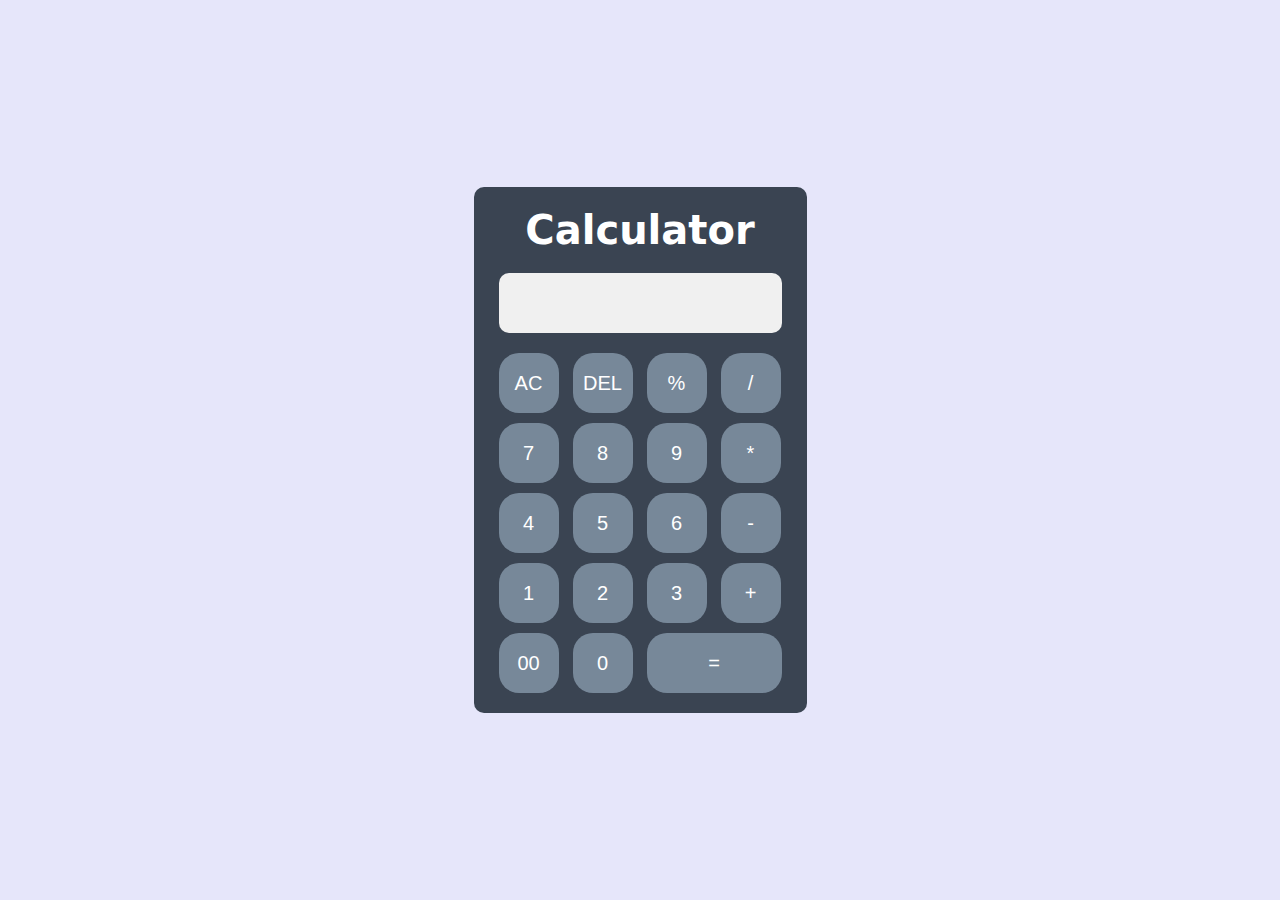
<file: calculator/index.html>
<!DOCTYPE html>
<html lang="en">
<head>
    <meta charset="UTF-8">
    <meta name="viewport" content="width=device-width, initial-scale=1.0">
    <title>Calculator</title>
    <link rel="stylesheet" href="style.css">
    <script src="script.js" defer></script>
</head>
<body>
    <div class="first">
        <div class="calculator">
            <h2>Calculator</h2>
            <form>
                <div class="second">
                    <input type="text" id="display" name="display">
                </div>
                <div>
                    <input type="button"  value="AC" onclick="display.value =''">
                    <input type="button"  value="DEL" onclick="display.value=display.value.toString().slice(0,-1)">
                    <input type="button" value="%" onclick="addtodisplay('%')">
                    <input type="button" value="/" onclick="addtodisplay('/')">
                </div>
                <div>
                    <input type="button" value="7" onclick="addtodisplay('7')">
                    <input type="button" value="8" onclick="addtodisplay('8')">
                    <input type="button" value="9" onclick="addtodisplay('9')">
                    <input type="button" value="*" onclick="addtodisplay('*')">
                </div>
                <div>
                    <input type="button" value="4" onclick="addtodisplay('4')">
                    <input type="button" value="5" onclick="addtodisplay('5')">
                    <input type="button" value="6" onclick="addtodisplay('6')">
                    <input type="button" value="-" onclick="addtodisplay('-')">
                </div>
                <div>
                    <input type="button" value="1" onclick="addtodisplay('1')">
                    <input type="button" value="2" onclick="addtodisplay('2')">
                    <input type="button" value="3" onclick="addtodisplay('3')">
                    <input type="button" value="+" onclick="addtodisplay('+')">
                </div>
                <div>
                    <input type="button" value="00" onclick="addtodisplay('00')">
                    <input type="button" value="0" onclick="addtodisplay('0')">
                    <input type="button" value="=" onclick="display.value=eval(display.value)" class="third">
                </div>
            </form>
        </div>
    </div>
</body>
</html>
</file>
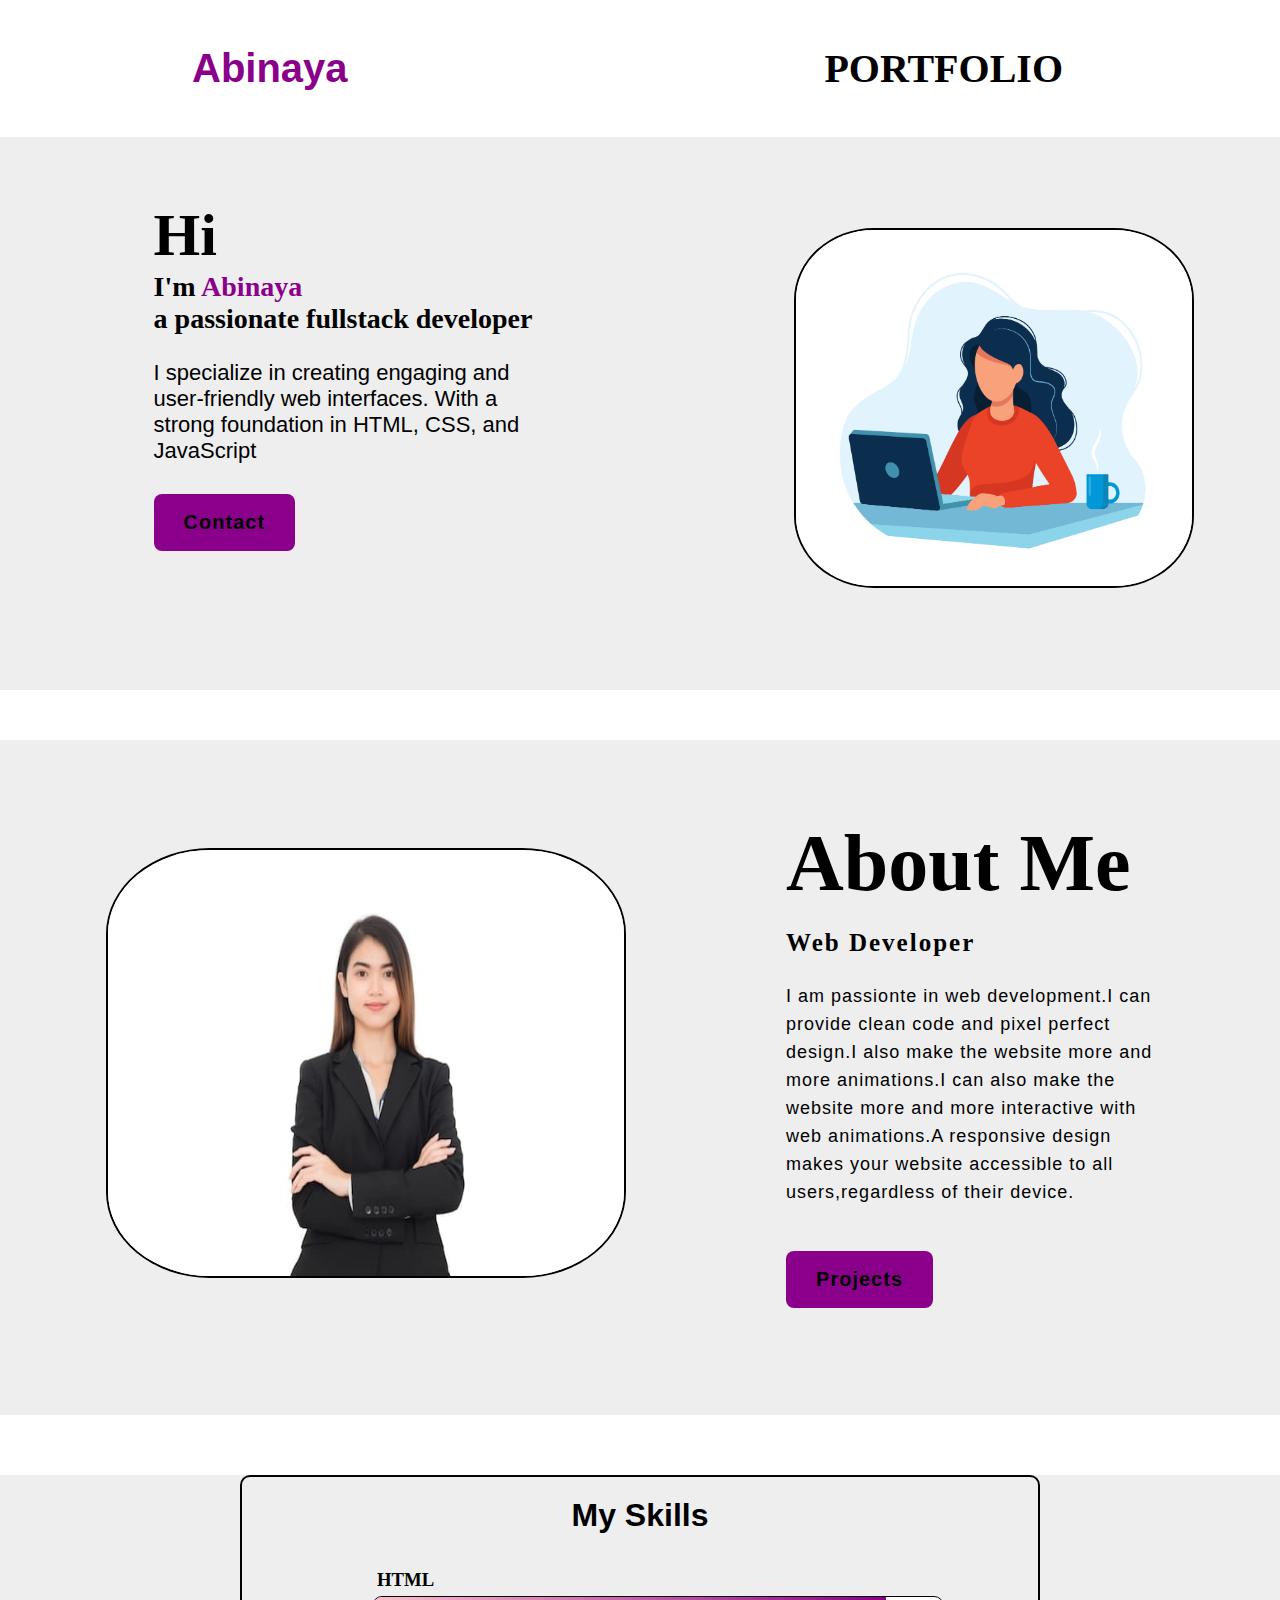
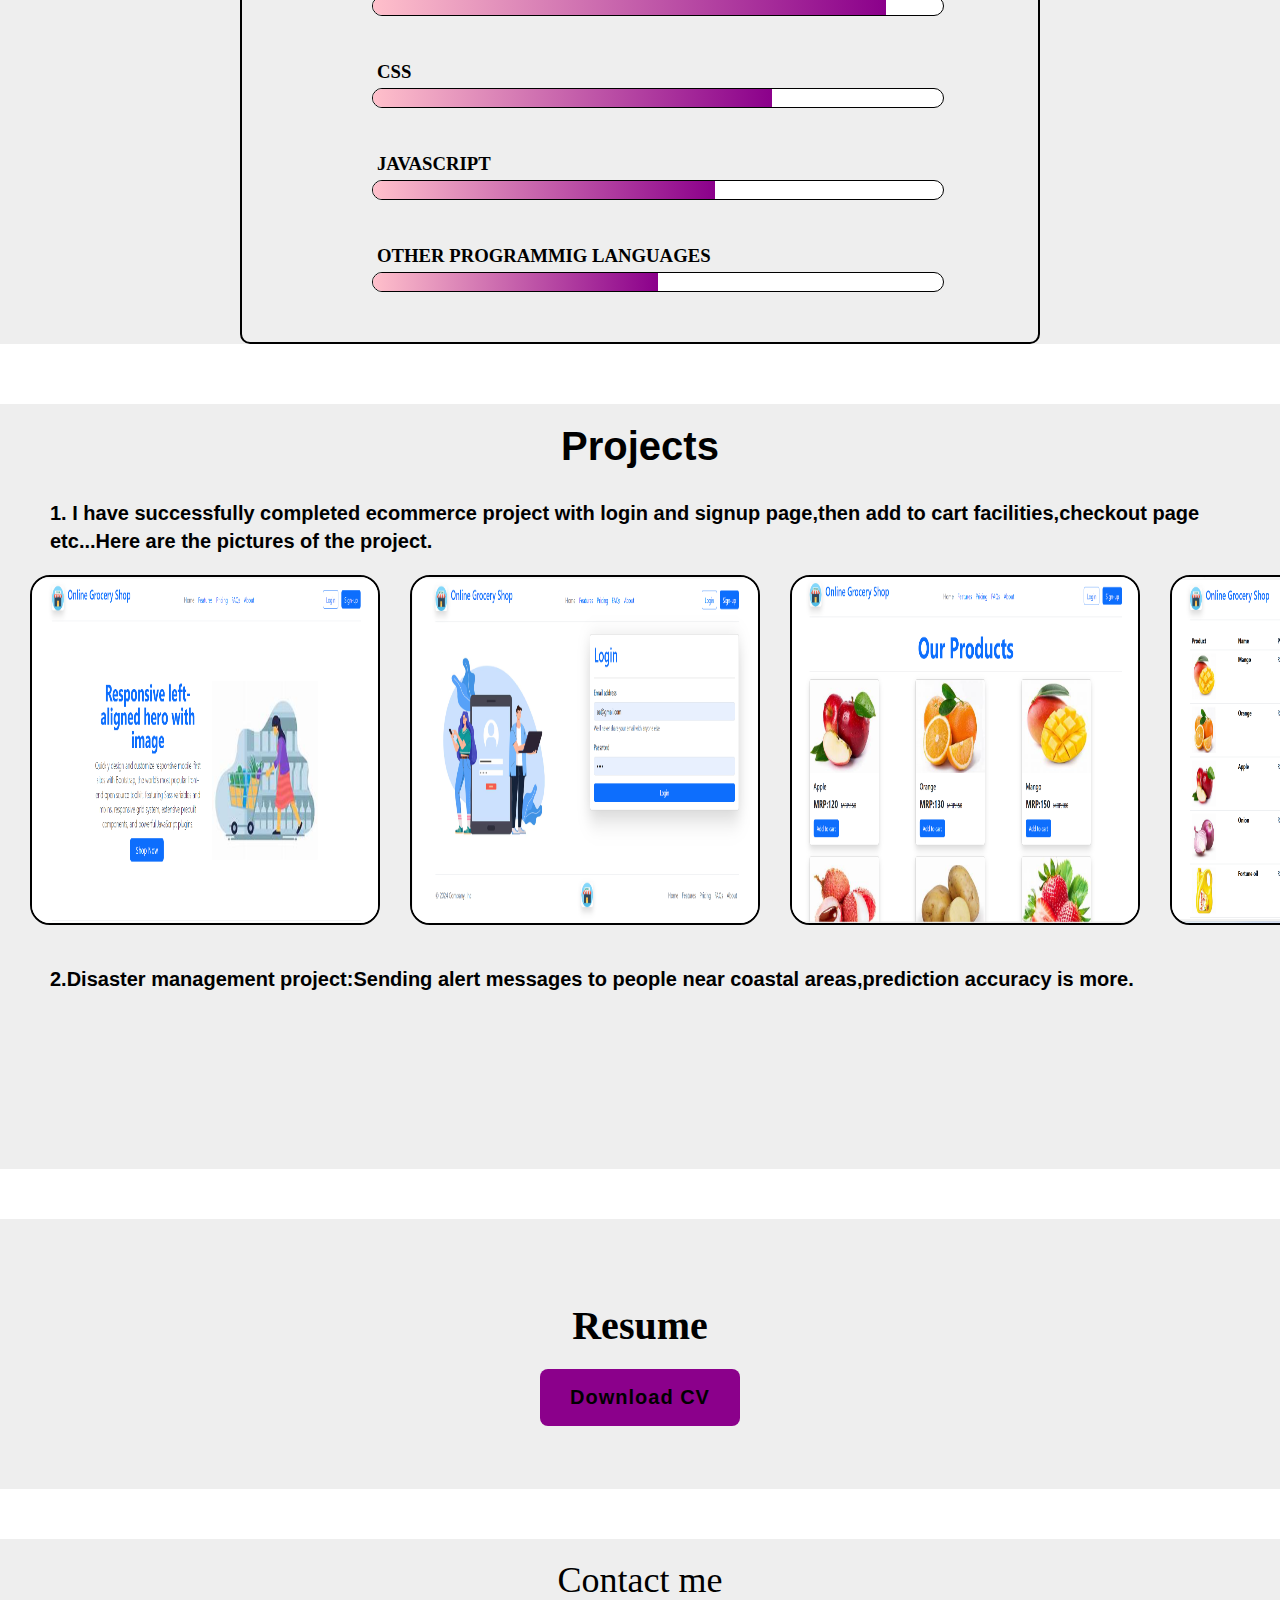
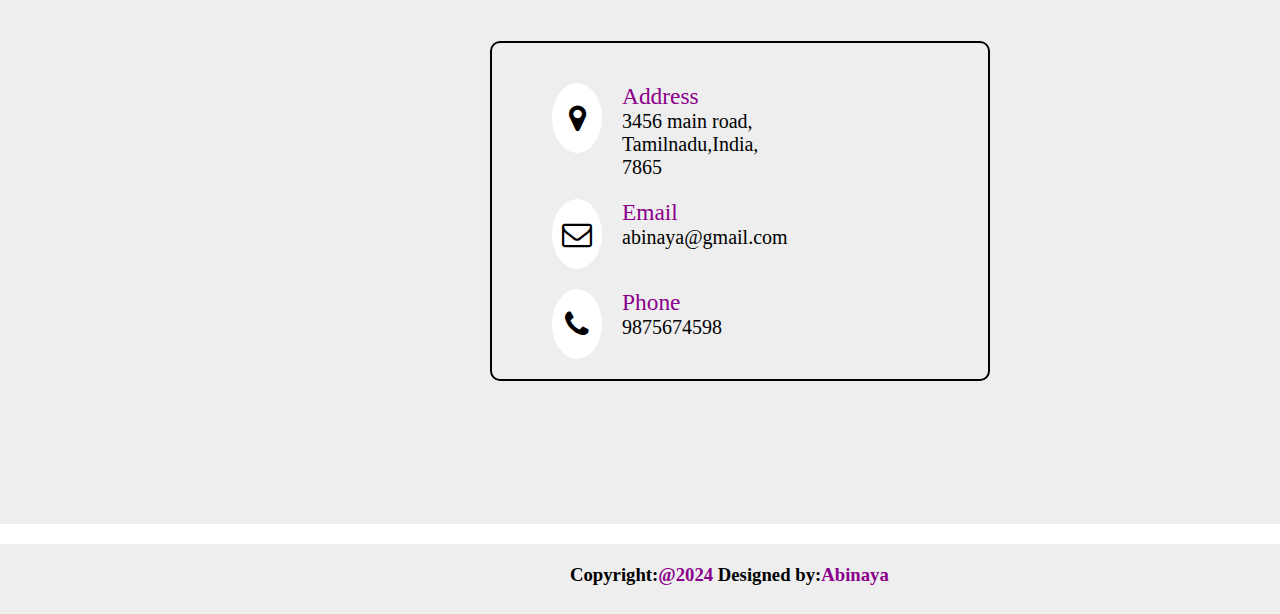
<file: personal portfolio/index.html>
<!DOCTYPE html>
<html lang="en">

<head>
    <meta charset="UTF-8">
    <meta name="viewport" content="width=device-width, initial-scale=1.0">
    <title>Personal Portfolio</title>
    <link rel="stylesheet" href="https://cdnjs.cloudflare.com/ajax/libs/font-awesome/4.7.0/css/font-awesome.min.css">
    <link rel="stylesheet" href="style.css">
    <link href='https://unpkg.com/boxicons@2.1.4/css/boxicons.min.css' rel='stylesheet'>

</head>

<body>
    <header>
        <a href="#" class="first">Abinaya</a>
        <ul class="navbar">
            <li>PORTFOLIO</li>
        </ul>
    </header>

    <section class="home">
        <div class="home-content">
            <h1>Hi</h1>
            <h3>I'm <span>Abinaya<br></span> a passionate fullstack developer</h3>
            <p> I specialize in creating engaging and user-friendly web interfaces. With a strong foundation in HTML,
                CSS, and JavaScript</p>
            <div class="btn-box">
                <button class="btn1"><a href="#contact" style="color:black">Contact</a></button>
            </div>
        </div>
        <div class="img-box">
            <img src="./images/woman-working-with-computer-bright-colorful-vector-illustration.jpg">
        </div>
    </section>

    <!--About section-->
    <section class="about" id="about">
        <div class="main">
            <img src="./images/im1.jpg" alt="img" width="500px" height="500px">
            <div class="about-txt">
                <h1>About me</h1>
                <h5>Web Developer</h5>
                <p>I am passionte in web development.I can provide clean code and pixel perfect design.I also make the
                    website more and more animations.I can also make the website more and more interactive with web
                    animations.A responsive design makes your website accessible to all users,regardless of their
                    device.</p>
                <button><a href="#project" style="color:black">Projects</a></button>
            </div>
        </div>
    </section>

    <!--Skills Section-->
    <section class="container">
        <div class="skill" id="skills">
            <h1>My Skills</h1>
            <li>
                <h3>HTML</h3>
                <span class="bar"><span class="html"></span></span>
            </li>
            <li>
                <h3>CSS</h3>
                <span class="bar"><span class="css"></span></span>
            </li>
            <li>
                <h3>JAVASCRIPT</h3>
                <span class="bar"><span class="javascript"></span></span>
            </li>
            <li>
                <h3>OTHER PROGRAMMIG LANGUAGES</h3>
                <span class="bar"><span class="other"></span></span>
            </li>
        </div>
    </section>


    <!--Projects section-->
    <div class="container1" id="project">
        <div class="first">
            <h2>Projects</h2>
            <div class="pro1">
                <h4>1. I have successfully completed ecommerce project with login and signup page,then add to cart
                    facilities,checkout page etc...Here are the pictures of the project.</h4>
                <div class="pic">
                    <img src="./images/Screenshot (44).png" alt="img">
                    <img src="./images/Screenshot (45).png" alt="img">
                    <img src="./images/Screenshot (47).png" alt="img">
                    <img src="./images/Screenshot (48).png" alt="img">
                </div>
                <h4 style="margin-top: 40px;">2.Disaster management project:Sending alert messages to people near
                    coastal areas,prediction accuracy is more.</h4>
            </div>
        </div>
    </div>

    <!--Resume section-->
    <div class="container2 resume-section" id="resume">
        <h2>Resume</h2>
        <button class="but"><a href="./Abinaya R - Resume.pdf" download="Abinaya R - Resume.pdf">Download
                CV</a></button>
    </div>

    <!--Contact section-->
    <section class="contact" id="contact">
        <div class="content">
            <h2>Contact me</h2>
        </div>
        <div class="contactinfo">
            <div class="box">
                <div class="icon"><i class="fa fa-map-marker" aria-hidden="true"></i></div>
                <div class="text">
                    <h3>Address</h3>
                    <p>3456 main road,<br>Tamilnadu,India,<br>7865</p>
                </div>
            </div>
            <div class="box">
                <div class="icon"><i class="fa fa-envelope-o" aria-hidden="true"></i>
                </div>
                <div class="text">
                    <h3>Email</h3>
                    <p>abinaya@gmail.com</p>
                </div>
            </div>
            <div class="box">
                <div class="icon"><i class="fa fa-phone" aria-hidden="true"></i></div>
                <div class="text">
                    <h3>Phone</h3>
                    <p>9875674598</p>
                </div>
            </div>
        </div>
    </section>

    <!--footet section-->
    <div class="footer">
        <div class="con">
            <h3>Copyright:<span>@2024</span>  Designed by:<span>Abinaya</span></h3>
        </div>
    </div>


</body>

</html>
</file>
<file: calculator/style.css>
*{
    margin: 0;
    padding: 0;
    box-sizing: border-box;
}
h2{
    font-size: 40px;
    color: #ffffff;
    margin-bottom: 10px;
    font-family: system-ui, -apple-system, BlinkMacSystemFont, 'Segoe UI', Roboto, Oxygen, Ubuntu, Cantarell, 'Open Sans', 'Helvetica Neue', sans-serif;
    text-align: center;
}
.first{
    width:100%;
    height:100vh;
    background-color:lavender;
    display: flex;
    align-items: center;
    justify-content: center;
}

.calculator{
    background-color:#3a4452;
    padding:20px;
    border-radius:10px;

}

.calculator form input{
    border:0;
    outline:0;
    width:60px;
    height:60px;
    border-radius:20px;
    margin-top: 10px;
    margin-right: 5px;
    margin-left: 5px;
    font-size: 20px;
    cursor:pointer;
    background:lightslategray;
    color:white;
}

form .second{
    display:flex;
    justify-content: flex-end;
    margin-top: 5px;
    margin-bottom: 10px;
}

form .second input{
    text-align:right;
    flex:1;
    font-size:45px;
    padding:10px;
    border-radius: 10px;
    background-color: #f0f0f0;
    color: #000;
    box-shadow: none;
    
    
}

form input.third{
    width:135px;
}
</file>
<file: personal portfolio/style.css>
*{
    margin: 0;
    padding: 0;
    box-sizing: border-box;
    text-decoration: none;
    list-style: none;
}

body{
    color:lightgrey;
    
}

header{
    position: fixed;
    top:0;
    right:0;
    width:100%;
    z-index:1000;
    display:flex;
    align-items: center;
    justify-content: space-between;
    transition:all ease .1s;
    background-color:white;
    padding:20px 15%;
}

.first{
    color:darkmagenta;
    font-size: 40px;
    font-family: 'Lucida Sans', 'Lucida Sans Regular', 'Lucida Grande', 'Lucida Sans Unicode', Geneva, Verdana, sans-serif;
    font-weight: 600;
}

.navbar{
    display: flex;
    font-size:40px ;
    font-weight:900;
    color:black;
    font-family:Cambria, Cochin, Georgia, Times, 'Times New Roman', serif;
    margin:25px;
    transition: all ease .1s;
}

span{
    color:darkmagenta;
}

.home{
    width:100%;
    margin-top: 60px;
    background-color: #eee;
    height: 70vh;
    display:flex;
    align-items: center;
    gap:15em;
    padding: 40px 12%;
}

.home-content{
    max-width: 800px;
}

.home-content h3{
    font-size: 28px;
    color: black;
}

.home-content h1{
    font-size:60px;
    line-height: 1.2;
    color:black;

}

.home-content p{
    font-size: 22px;
    margin:25px 0 30px;
    color:black;
    font-family: 'Gill Sans', 'Gill Sans MT', Calibri, 'Trebuchet MS', sans-serif;
}

.btn-box{
    width:400px;
    display:flex;
    gap:2em;
}

.btn1{
    padding:15px 28px;
    background-color:darkmagenta;
    color:white;
    border:2px solid transparent;
    border-radius: 8px;
    font-size: 20px;
    letter-spacing: 1px;
    font-weight:600;
    transition: 0.3 ease;
    cursor: pointer;
}

.btn1:hover{
    background-color:lightgrey;
}


.img-box img{
    border-radius:20%;
    width:400px;
    height:360px;
    margin-top: 70px;
    border:2px solid black;
}

.about{
    width:100%;
    height:75vh;
    padding:78px;
    background-color:#eee;
    margin-top: 50px;
}

.about img{
    height:430px;
    width:520px;
    border-radius: 20%;
    border:2px solid black;
}

.about-txt{
    width:550px;
}

.main{
    width:1130px;
    max-width:95%;
    margin:0 auto;
    display:flex;
    align-items: center;
    justify-content: space-around;
    gap:10em;
}

.about-txt h1{
    color:black;
    font-size: 80px;
    text-transform: capitalize;
    margin-bottom: 20px;

}

.about-txt h5{
    color:black;
    font-size: 25px;
    text-transform: capitalize;
    margin-bottom: 25px;
    letter-spacing: 2px;

}

.about-txt p{
    color:black;
    font-size: 18px;
    line-height: 28px;
    letter-spacing: 1px;
    margin-bottom: 45px;
    font-family: 'Gill Sans', 'Gill Sans MT', Calibri, 'Trebuchet MS', sans-serif;

}

.about-txt button{
    padding:15px 28px;
    background-color:darkmagenta;
    color:white;
    border:2px solid transparent;
    border-radius: 8px;
    font-size: 20px;
    letter-spacing: 1px;
    font-weight:600;
    cursor: pointer;
}

.about-txt button:hover{
    background-color:lightgrey;
}

.container{
    width:100%;
    background-color: #eee;
}

.skill{
    margin:60px auto;
    padding:20px;
    width:800px;
    border: 2px solid black;
    border-radius: 10px;
    background-color: #eee;}

.skill:hover{
    transform:scale(1.1);
    transition:all 1s;

}


.skill h1{
    text-align: center;
    color:black;
    font-family:'Segoe UI', Tahoma, Geneva, Verdana, sans-serif;

}

.skill h3{
    margin:5px;
    color:black;
}

.skill li{
    margin:20px 0;
    margin-left: 100px;
    padding:10px;
}

.bar{
    background:white;
    display:block;
    height:20px;
    border:1px solid black;
    border-radius: 10px;
    width:90%;
    overflow:hidden;
}

.bar span{
    height:20px;
    float:left;
    background: linear-gradient(to right,pink, darkmagenta);

}

.html{
    width:90%;
    animation:html 3s;
}

.css{
    width:70%;
    animation:html 3s;
}


.javascript{
    width:60%;
    animation:html 3s;
}


.other{
    width:50%;
    animation:html 3s;
}

.container1{
    background-color: #eee ;
    margin-top: 50px;
    width:100%;
    height:85vh;
}

.container1 h2{
    text-align: center;
    font-size:40px;
    padding:20px;
    color:black;
}

.pro1 h4{
    color: black;
    font-size: 20px;
    margin-left: 50px;
    line-height: 28px;
    font-family: 'Gill Sans', 'Gill Sans MT', Calibri, 'Trebuchet MS', sans-serif;
    margin-top: 10px;
}
.pic{
    display:flex;
}

.pic img{
    width:350px;
    height:350px;
    margin-left: 30px;
    margin-top: 20px;
    border:2px solid black;
    border-radius: 20px;
}

.pic img:hover{
    transform:scale(1.1);
    transition:all 1s;

}

.container2{
    margin-top: 50px;
    background-color: #eee;
    display: flex;
    flex-direction: column;
    align-items: center;
    justify-content: center;
    height: 30vh; 
}

.container2 h2{
    text-align: center;
    font-size:40px;
    padding:20px;
    color:black;

}

.container2 button{
    padding:15px 28px;
    background-color:darkmagenta;
    border:2px solid transparent;
    border-radius: 8px;
    font-size: 20px;
    letter-spacing: 1px;
    font-weight:600;
    cursor: pointer;
}
.container2 a{
    color:black;
}
.but:hover{
    background-color:lightgrey;
}

.contact 
{
    background-color: #eee;
    margin-top: 50px;
    color: black;
    width:100%;
    height:65vh;
}

.content{
    text-align: center;
    font-size:40px;
    padding:20px;
}

.contactinfo{
    margin-top:20px;
    margin-left: 490px;
    padding:20px;
    width:500px;
    border: 2px solid black;
    border-radius: 10px;
    background-color: #eee;
}

.box{
    margin-left: 40px;
    margin-top: 20px;
    display: flex;
    flex-direction: row;
}

.contact .content h2{
    font-size: 36px;
    font-weight:500;
}

.box .icon{
    width: 50px;
    height:70px;
    background: #fff;
    display:flex;
    justify-content: center;
    align-items: center;
    border-radius: 50%;
    font-size:30px;
}

.box .text{
    display: flex;
    margin-left: 20px;
    font-size: 20px;
    flex-direction: column;

}

.box .text h3{
      font-weight: 300;
      color: darkmagenta;
}

.footer{
    background-color: #eee;
    margin-top: 20px;
    width: 100%;
    height:70px;
}

.footer .con{
    color: black;
    display:flex;
    padding:20px;
}

.footer .con h3{
    margin-left: 550px;
}
</file>
